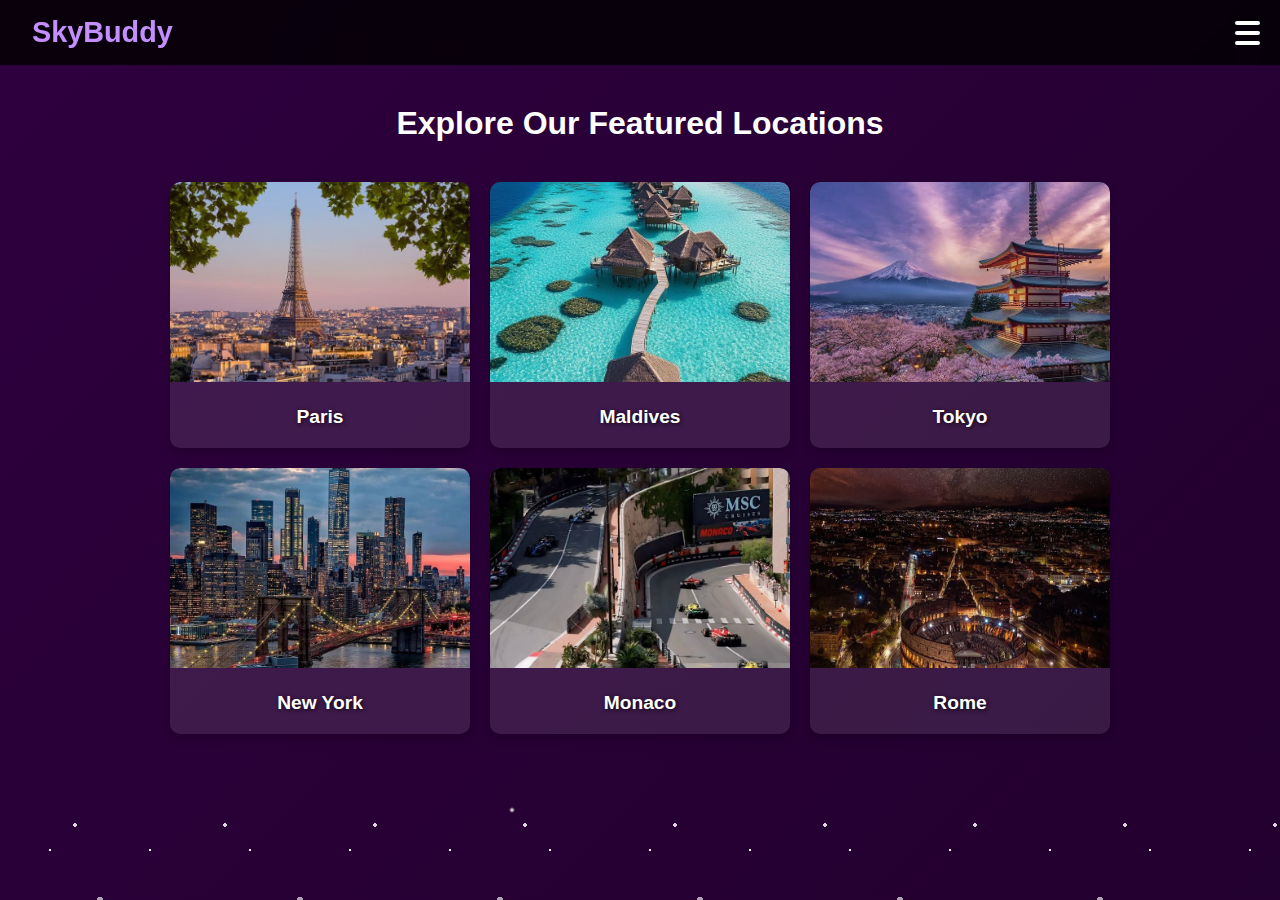
<file: locations.html>
<!DOCTYPE html>
<html lang="en">
<head>
  <meta charset="UTF-8">
  <meta name="viewport" content="width=device-width, initial-scale=1.0">
  <title>Locations</title>
  <link rel="stylesheet" href="css/style.css">
</head>
<body>
  <header>
    <nav class="navbar">
      <h1>SkyBuddy</h1>
      <div class="menu-toggle" id="menuToggle">
        <div class="bar"></div>
        <div class="bar"></div>
        <div class="bar"></div>
      </div>
      <ul class="nav-links" id="navLinks">
        <li><a href="index.html">Home</a></li>
        <li><a href="about.html">About</a></li>
        <li><a href="applications.html">Applications</a></li>
        <li><a href="testimonials.html">Testimonials</a></li>
        <li><a href="locations.html">Locations</a></li>
      </ul>
    </nav>
  </header>
  <div class="comet"></div>
  <div class="comet"></div>
  <div class="comet"></div>
  <div class="stars"></div>
  <main>
    <section class="locations">
        <h2>Explore Our Featured Locations</h2>
        <div class="location-grid">
          <!-- Paris -->
          <div class="location-card" data-title="Paris" data-description="Paris, the capital of France, is one of the world’s most iconic tourist destinations. Known as the City of Light, it offers a perfect blend of history, art, fashion, and cuisine.">
            <img src="images/paris.jpeg" alt="Paris">
            <h3>Paris</h3>
            <div class="description-box">
              Paris, the capital of France, is one of the world’s most iconic tourist destinations. Known as the City of Light, it offers a perfect blend of history, art, fashion, and cuisine.
            </div>
          </div>
      
          <!-- Maldives -->
          <div class="location-card" data-title="Maldives" data-description="The Maldives is a tropical paradise in the Indian Ocean, famous for its crystal-clear waters, white-sand beaches, and luxurious overwater resorts.">
            <img src="images/maldives.jpeg" alt="Maldives">
            <h3>Maldives</h3>
            <div class="description-box">
              The Maldives is a tropical paradise in the Indian Ocean, famous for its crystal-clear waters, white-sand beaches, and luxurious overwater resorts.
            </div>
          </div>
      
          <!-- Tokyo -->
          <div class="location-card" data-title="Tokyo" data-description="Tokyo, the capital of Japan, is a vibrant mix of traditional culture and futuristic innovation.">
            <img src="images/tokyo.jpeg" alt="Tokyo">
            <h3>Tokyo</h3>
            <div class="description-box">
              Tokyo, the capital of Japan, is a vibrant mix of traditional culture and futuristic innovation.
            </div>
          </div>
      
          <!-- New York -->
          <div class="location-card" data-title="New York" data-description="New York City, often called The Big Apple, is a fast-paced, iconic metropolis known for its towering skyline, diverse culture, and world-famous landmarks.">
            <img src="images/newyork.jpeg" alt="New York">
            <h3>New York</h3>
            <div class="description-box">
              New York City, often called The Big Apple, is a fast-paced, iconic metropolis known for its towering skyline, diverse culture, and world-famous landmarks.
            </div>
          </div>
      
          <!-- Monaco -->
          <div class="location-card" data-title="Monaco" data-description="Monaco is a glamorous and luxurious destination on the French Riviera, known for its upscale casinos, yacht-filled harbor, and the prestigious Monaco Grand Prix.">
            <img src="images/monaco.jpeg" alt="Monaco">
            <h3>Monaco</h3>
            <div class="description-box">
              Monaco is a glamorous and luxurious destination on the French Riviera, known for its upscale casinos, yacht-filled harbor, and the prestigious Monaco Grand Prix.
            </div>
          </div>
      
          <!-- Rome -->
          <div class="location-card" data-title="Rome" data-description="Rome, the capital of Italy, is a city steeped in history, art, and culture. Known as the Eternal City, it offers iconic landmarks like the Colosseum, Roman Forum, Trevi Fountain, and the Pantheon.">
            <img src="images/rome.jpeg" alt="Rome">
            <h3>Rome</h3>
            <div class="description-box">
              Rome, the capital of Italy, is a city steeped in history, art, and culture. Known as the Eternal City, it offers iconic landmarks like the Colosseum, Roman Forum, Trevi Fountain, and the Pantheon.
            </div>
          </div>
        </div>
      </section>
    <section class="location-details" id="locationDetails">
      <button onclick="closeDetails()">Close</button>
      <div id="detailsContent"></div>
    </section>
  </main>
  <script src="js/script.js"></script> <!-- Link to JavaScript -->
</body>
</html>
</file>
<file: css/style.css>
/* General Reset */
html {
  scroll-behavior: smooth;
}
*{ margin: 0; padding: 0; box-sizing: border-box; font-family: 'Segoe UI', sans-serif; }


body { background: linear-gradient(135deg, #2e003e, #000000); color: white; min-height: 100vh; position: relative; padding-bottom: 50px; transition: background 0.3s ease; }
body.dark {
    background: linear-gradient(135deg, #000000, #1a1a1a);
    color: #cfcfcf;
  }
  
.navbar { display: flex; justify-content: space-between; align-items: center; background-color: rgba(0, 0, 0, 0.6); padding: 1rem 2rem; position: sticky; top: 0; z-index: 1000;position: relative; }
.navbar.dark {
    background-color: rgba(0, 0, 0, 0.8);
  }
.navbar h1 { color: #c38fff; font-size: 1.8rem; }

.nav-links { list-style: none; display: none; margin: 0;padding: 0;}

.nav-links li { margin: 10px 0; }

.nav-links a { text-decoration: none; color: #fff; font-weight: bold; transition: color 0.3s ease;border-bottom: 0.3s ease; }
.nav-links a.active-link {
    color: #c38fff; 
    font-weight: bold;
    border-bottom: 2px solid #c38fff;
  }
.nav-links a:hover { color: #c38fff; }

.menu-toggle { display: flex; flex-direction: column; cursor: pointer;position: absolute;
    top: 50%;
    right: 20px;
    transform: translateY(-50%); 
    z-index: 1000; }

.menu-toggle .bar { height: 4px; width: 25px; background-color: white; margin: 3px 0; border-radius: 5px; }

.nav-links.active { display: block; position: absolute; top: 100%; left: 0;
    width: 100%;
    background: rgba(0, 0, 0, 0.9);
    padding: 1rem 0;
    border-radius: 0 0 10px 10px;
    z-index: 1000;
    text-align: center;}
#darkModeToggle { background: #c38fff; border: none; padding: 0.5rem 1rem; color: black; font-weight: bold; cursor: pointer; border-radius: 5px;margin-right: 60px;transition: background 0.3s ease, color 0.3s ease; }
#darkModeToggle.dark {
    background: #ffffff;
    color: black;
  }

.hero { text-align: center; padding: 4rem 1rem; }

.features { display: flex; justify-content: space-around; flex-wrap: wrap; gap: 1.5rem; padding: 2rem; }

.feature-box { background-color: rgba(255, 255, 255, 0.1); padding: 1.5rem; border-radius: 10px; width: 250px; text-align: center; transition: transform 0.3s; }

.feature-box:hover { transform: translateY(-10px); }

form { max-width: 500px; margin: auto; display: flex; flex-direction: column; gap: 1rem; padding: 2rem; background-color: rgba(255, 255, 255, 0.1); border-radius: 10px; }

input, textarea, button { padding: 0.8rem; border-radius: 5px; border: none; font-size: 1rem; }

button { background-color: #c38fff; color: black; cursor: pointer; }

.testimonials { padding: 2rem; display: flex; flex-direction: column; gap: 1.5rem; max-width: 800px; margin: auto; }

.testimonial { background-color: rgba(255, 255, 255, 0.1); padding: 1.5rem; border-radius: 10px; font-style: italic; }

footer { position: absolute; bottom: 0; width: 100%; text-align: center; padding: 1rem; background: rgba(0, 0, 0, 0.5); }

.social-icons { margin-top: 1rem; display: flex; gap: 1.2rem; justify-content: center; }

.social-icons a { color: white; font-size: 1.5rem; transition: color 0.3s ease; }

.social-icons a:hover { color: #c38fff; }

#character { position: absolute; width: 60px; height: 60px; background: url('../images/penguin.gif') no-repeat center center / contain; pointer-events: none; z-index: 9999; }
.hero h2 {
    font-size: 2.5rem;
    animation: fadeInUp 1s ease-in-out;
  }
  
  .hero p {
    font-size: 1.2rem;
    margin-top: 1rem;
    animation: fadeInUp 1.5s ease-in-out;
  }
  
  @keyframes fadeInUp {
    from {
      opacity: 0;
      transform: translateY(20px);
    }
    to {
      opacity: 1;
      transform: translateY(0);
    }
  }
  body {
    background: linear-gradient(135deg, #2e003e, #000000);
    background-size: 400% 400%;
    animation: gradientAnimation 10s ease infinite;
    transition: background-color 0.5s ease, color 0.5s ease;
  }
  
  @keyframes gradientAnimation {
    0% {
      background-position: 0% 50%;
    }
    50% {
      background-position: 100% 50%;
    }
    100% {
      background-position: 0% 50%;
    }
  }
  .feature-box {
    opacity: 0;
    transform: translateY(20px);
    transition: opacity 0.5s ease, transform 0.5s ease;
  }
  
  .feature-box.animate {
    opacity: 1;
    transform: translateY(0);
  }
  .navbar {
    background-color: rgba(0, 0, 0, 0.8);
    backdrop-filter: blur(10px);
  }
  
  .nav-links a {
    text-decoration: none;
    color: #fff;
    font-weight: bold;
    transition: color 0.3s ease, border-bottom 0.3s ease;
  }
  
  .nav-links a:hover {
    color: #c38fff;
    border-bottom: 2px solid #c38fff;
  }
  #darkModeToggle {
    background: #c38fff;
    border: none;
    padding: 0.5rem 1rem;
    color: black;
    font-weight: bold;
    cursor: pointer;
    border-radius: 5px;
    transition: transform 0.2s ease, background 0.3s ease;
  }
  
  #darkModeToggle:hover {
    transform: scale(1.1);
    background: #ffffff;
    color: #c38fff;
  }
/* Starry Background */
body::before {
    content: '';
    position: absolute;
    top: 0;
    left: 0;
    width: 100%;
    height: 100%;
    background: radial-gradient(3px 3px at 10% 20%, #ffffff, transparent),
                radial-gradient(3px 3px at 30% 40%, #ffffff, transparent),
                radial-gradient(3px 3px at 50% 60%, #ffffff, transparent),
                radial-gradient(2px 2px at 70% 80%, #ffffff, transparent),
                radial-gradient(2px 2px at 90% 10%, #ffffff, transparent),
                radial-gradient(2px 2px at 20% 70%, #ffffff, transparent),
                radial-gradient(3px 3px at 80% 50%, #ffffff, transparent),
                radial-gradient(3px 3px at 40% 90%, #ffffff, transparent),
                radial-gradient(2px 2px at 60% 30%, #ffffff, transparent),
                radial-gradient(3px 3px at 75% 25%, #ffffff, transparent);
    z-index: -1;
    pointer-events: none;
    animation: twinkling 3s infinite;
  }
  @keyframes twinkling {
    0%, 100% {
      opacity: 1;
    }
    50% {
      opacity: 0.7;
    }
  }
  /* Glow Effect for Stars */
body::after {
    content: '';
    position: fixed;
    top: 0;
    left: 0;
    width: 100%;
    height: 100%;
    background: radial-gradient(2px 2px at 10% 20%, rgba(255, 255, 255, 1), transparent),
                radial-gradient(2px 2px at 30% 40%, rgba(255, 255, 255, 1), transparent),
                radial-gradient(2px 2px at 50% 60%, rgba(255, 255, 255, 1), transparent),
                radial-gradient(2px 2px at 70% 80%, rgba(255, 255, 255, 1), transparent),
                radial-gradient(2px 2px at 90% 10%, rgba(255, 255, 255, 1), transparent),
                radial-gradient(2px 2px at 20% 70%, rgba(255, 255, 255, 1), transparent),
                radial-gradient(2px 2px at 80% 50%, rgba(255, 255, 255, 1), transparent),
                radial-gradient(2px 2px at 40% 90%, rgba(255, 255, 255, 1), transparent),
                radial-gradient(2px 2px at 60% 30%, rgba(255, 255, 255, 1), transparent),
                radial-gradient(2px 2px at 75% 25%, rgba(255, 255, 255, 1), transparent);
    z-index: -1;
    pointer-events: none;
    animation: twinkling 3s infinite linear, glow 5s infinite alternate;
  }
  
  @keyframes glow {
    0% {
      filter: brightness(1);
    }
    100% {
      filter: brightness(1.5);
    }
  }

/* Shooting Stars */
body::after {
    content: '';
    position: absolute;
    top: 0;
    left: 0;
    width: 100%;
    height: 100%;
    background: transparent;
    z-index: -1;
    pointer-events: none;
    animation: shootingStars 5s linear infinite;
  }
  
  @keyframes shootingStars {
    0% {
      background: radial-gradient(2px 2px at 90% 10%, #ffffff, transparent);
    }
    50% {
      background: radial-gradient(2px 2px at 50% 50%, #ffffff, transparent);
    }
    100% {
      background: radial-gradient(2px 2px at 10% 90%, #ffffff, transparent);
    }
  }
  .hero h2 {
    font-size: 2.5rem;
    color: #c38fff;
    text-shadow: 0 0 10px #c38fff, 0 0 20px #c38fff, 0 0 30px #c38fff;
    animation: glow 2s infinite alternate;
  }
  
  @keyframes glow {
    0% {
      text-shadow: 0 0 10px #c38fff, 0 0 20px #c38fff, 0 0 30px #c38fff;
    }
    100% {
      text-shadow: 0 0 20px #c38fff, 0 0 30px #c38fff, 0 0 40px #c38fff;
    }
  }
  .feature-box {
    background-color: rgba(255, 255, 255, 0.1);
    padding: 1.5rem;
    border-radius: 10px;
    width: 250px;
    text-align: center;
    transition: transform 0.3s ease, box-shadow 0.3s ease;
    animation: float 3s ease-in-out infinite;
  }
  
  @keyframes float {
    0%, 100% {
      transform: translateY(0);
    }
    50% {
      transform: translateY(-10px);
    }
  }
    .feature-box:hover {
        transform: translateY(-10px);
        box-shadow: 0 0 20px rgba(195, 143, 255, 0.5);
    }
    button {
        background-color: #c38fff;
        color: black;
        cursor: pointer;
        border: none;
        padding: 0.8rem 1.5rem;
        border-radius: 5px;
        transition: box-shadow 0.3s ease, transform 0.3s ease;
      }
      
      button:hover {
        transform: scale(1.1);
        box-shadow: 0 0 15px #c38fff, 0 0 30px #c38fff;
      }
        form {
            max-width: 500px;
            margin: auto;
            display: flex;
            flex-direction: column;
            gap: 1rem;
            padding: 2rem;
            background-color: rgba(255, 255, 255, 0.1);
            border-radius: 10px;
            box-shadow: 0 0 20px rgba(195, 143, 255, 0.5);
        }
        body {
            background: linear-gradient(135deg, #2e003e, #000000);
            background-size: 400% 400%;
            animation: gradientAnimation 10s ease infinite;
            overflow-x: hidden;
          }
          
          body::before {
            position: fixed; /* Change to fixed for parallax effect */
            animation: twinkling 3s infinite linear, parallax 10s infinite linear;
          }
          
          @keyframes parallax {
            0% {
              transform: translateY(0);
            }
            100% {
              transform: translateY(-50px);
            }
          }
/* Starburst Effect */
.starburst {
    position: absolute;
    width: 50px;
    height: 50px;
    background: radial-gradient(circle, #ffffff, transparent);
    border-radius: 50%;
    pointer-events: none;
    animation: starburst 1s ease-out;
  }
  
  @keyframes starburst {
    0% {
      transform: scale(0);
      opacity: 1;
    }
    100% {
      transform: scale(3);
      opacity: 0;
    }
  }
/* Comet Animation */
.comet {
    position: absolute;
    top: -50px;
    left: -50px;
    width: 4px !important;
    height: 150px !important;
    background:  linear-gradient(90deg, rgba(255, 255, 255, 0.8), rgba(255, 255, 255, 0)) !important;
    border-radius: 50%;
    box-shadow: 0 0 15px rgba(255, 255, 255, 0.8);
    opacity: 0;
    animation: comet 6s linear infinite;
  }
  @keyframes comet {
    0% {
      opacity: 1;
      transform: translate(-50px, -50px) rotate(45deg);
    }
    50% {
      opacity: 1;
      transform: translate(100vw, 100vh) rotate(45deg);
    }
    100% {
      opacity: 0;
      transform: translate(100vw, 100vh) rotate(45deg);
    }
 
  }
  .comet:nth-child(1) {
    width: 4px !important;
    height: 150px !important;
    background: linear-gradient(90deg, rgba(255, 255, 255, 0.8), rgba(255, 255, 255, 0)) !important;
    animation: comet 6s linear infinite !important;
  }

    .comet:nth-child(1) {
        animation-delay: 0s;
    }
    .comet:nth-child(2) {
        animation-delay: 3s;
        width: 4px; /* Ensure consistent width */
        height: 150px; /* Ensure consistent height */
        background: linear-gradient(90deg, rgba(255, 255, 255, 0.8), rgba(255, 255, 255, 0)); /* Glowing streak */
    }
    .comet:nth-child(3) {
        animation-delay: 6s;
    }
/* Testimonials Section */
.testimonials {
    background: linear-gradient(135deg, rgba(46, 0, 62, 0.8), rgba(0, 0, 0, 0.8)); /* Purple gradient */
    padding: 40px 20px;
    border-radius: 10px; /* Rounded corners for the section */
    box-shadow: 0 4px 15px rgba(0, 0, 0, 0.3); /* Add a shadow for depth */
    max-width: 1200px;
    margin: 20px auto; /* Center the section */
    display: flex;
    flex-wrap: wrap; /* Allow testimonials to wrap on smaller screens */
    gap: 20px; /* Add spacing between testimonials */
    justify-content: center; /* Center testimonials horizontally */
  }
  .testimonials-slider {
    position: relative;
    max-width: 800px;
    margin: auto;
    overflow: hidden; /* Hide overflowing slides */
    border-radius: 10px;
  }
  
  .slider {
    display: flex;
    transition: transform 0.5s ease-in-out; /* Smooth slide transition */
  }
  .testimonial {
    flex: 0 0 100%; /* Each slide takes up 100% of the container */
    max-width: 100%;
    background-color: rgba(255, 255, 255, 0.1); /* Subtle background for each box */
    padding: 20px;
    border-radius: 10px;
    box-shadow: 0 4px 10px rgba(0, 0, 0, 0.2); /* Add depth */
    text-align: left;
    color: #fff; /* Ensure readability */
  }
  
  .testimonial:nth-child(1) {
    animation-delay: 0.2s;
  }
  
  .testimonial:nth-child(2) {
    animation-delay: 0.4s;
  }
  
  .testimonial:nth-child(3) {
    animation-delay: 0.6s;
  }
  
  .testimonial:hover {
    transform: scale(1.05); /* Slight zoom on hover */
    box-shadow: 0 6px 15px rgba(0, 0, 0, 0.3); /* Enhance shadow on hover */
  }
  
  .testimonial p {
    font-size: 1rem;
    line-height: 1.6;
    color: #fff; /* Ensure readability */
  }
  
  .testimonial strong {
    display: block;
    margin-top: 10px;
    font-size: 1.1rem;
    color: #c38fff; /* Highlight the name */
    text-shadow: 0 0 10px #c38fff, 0 0 20px #c38fff;
    transition: text-shadow 0.3s ease;
  }
  
  .testimonial strong:hover {
    text-shadow: 0 0 20px #fff, 0 0 30px #fff;}
  .testimonials-title {
    text-align: center;
    font-size: 2rem;
    color: #fff;
    margin-bottom: 10px;
  }
  
  .testimonials-description {
    text-align: center;
    font-size: 1.2rem;
    color: #ddd;
    margin-bottom: 30px;
  }
  
  /* Fade-in Animation */
  @keyframes fadeIn {
    to {
      opacity: 1;
      transform: translateY(0);
    }
  }
  
  /* Responsive Design */
  @media (max-width: 768px) {
    .testimonial {
      flex: 1 1 calc(50% - 20px); /* Two testimonials per row on smaller screens */
    }
  }
  
  @media (max-width: 480px) {
    .testimonial {
      flex: 1 1 100%; /* One testimonial per row on very small screens */
    }
  }
  /* Navigation Buttons */
button.prev, button.next {
    position: absolute;
    top: 50%;
    transform: translateY(-50%);
    background-color: rgba(0, 0, 0, 0.5);
    color: #fff;
    border: none;
    padding: 10px 20px;
    cursor: pointer;
    border-radius: 5px;
    z-index: 10;
  }
  
  button.prev {
    left: 10px;
  }
  
  button.next {
    right: 10px;
  }
  
  button.prev:hover, button.next:hover {
    background-color: #c38fff;
    color: #000;
  }
  .locations {
    background: linear-gradient(135deg, #2e003e, #000000);
    background-size: 400% 400%;
    animation: gradientMove 10s ease infinite;
    padding: 40px 20px;
    text-align: center;
  }
  @keyframes gradientMove {
    0% {
      background-position: 0% 50%;
    }
    50% {
      background-position: 100% 50%;
    }
    100% {
      background-position: 0% 50%;
    }
  } 
  .locations h2 {
    font-size: 2rem;
    margin-bottom: 20px;
    color: #fff;
  }
  
  .location-grid {
    display: flex;
    flex-wrap: wrap;
    gap: 20px;
    justify-content: center;
  }
  
  .location-card {
    position: relative;
    background-color: rgba(255, 255, 255, 0.1);
    border-radius: 10px;
    box-shadow: 0 4px 10px rgba(0, 0, 0, 0.2);
    overflow: hidden;
    cursor: pointer;
    transition: transform 0.3s ease, box-shadow 0.3s ease;
    width: 300px;
    text-align: center;
    transform: translateY(20px);
    animation: fadeIn 0.5s ease forwards;
  }
  
  .location-card img {
    width: 100%;
    height: 200px;
    object-fit: cover;
    border-radius: 10px 10px 0 0
  }
  
  .location-card h3 {
    padding: 10px;
    margin: 10px 0;
    font-size: 1.2rem;
    color: #ffffff;
    text-shadow: 1px 1px 4px rgba(0, 0, 0, 0.8); /* Add a shadow for better visibility */
    font-weight: bold;
  }
  
  .location-card:hover {
    transform: scale(1.05);
    box-shadow: 0 6px 15px rgba(0, 0, 0, 0.3);
  }
  
  .location-details {
    display: none;
    position: fixed;
    top: 0;
    left: 0;
    width: 100%;
    height: 100%;
    background: rgba(0, 0, 0, 0.9);
    color: #fff;
    padding: 20px;
    overflow-y: auto;
    z-index: 1000;
    transition: transform 0.5s ease;
  }
  .location-details.active {
    display: block;
    transform: translateY(0);
  }
  .location-details button {
    background: #c38fff;
    color: #000;
    border: none;
    padding: 10px 20px;
    border-radius: 5px;
    cursor: pointer;
    margin-bottom: 20px;
    transition: transform 0.3s ease, background-color 0.3s ease, color 0.3s ease;
  
  }
  
  .location-details button:hover {
    transform: scale(1.1);
    background: #fff;
    color: #c38fff;
  }
  
  .description-box {
    position: absolute;
    bottom: -100%; /* Initially hidden */
    left: 0;
    width: 100%;
    background: rgba(0, 0, 0, 0.8);
    color: #fff;
    padding: 20px;
    text-align: center;
    font-size: 1rem;
    line-height: 1.5;
    transition: bottom 0.3s ease; /* Smooth animation */
  }
  .location-card:hover .description-box {
    bottom: 0; /* Slide up on hover */
  }

 /* Starry Background */
.stars {
  position: absolute;
  top: 0;
  left: 0;
  width: 100%;
  height: 100%;
  background: transparent;
  z-index: -1; /* Place behind other elements */
  overflow: hidden;
}

.stars::before,
.stars::after {
  content: '';
  position: absolute;
  width: 200%;
  height: 200%;
  background: radial-gradient(circle, rgba(255, 255, 255, 0.8) 1px, transparent 1px),
              radial-gradient(circle, rgba(255, 255, 255, 0.6) 2px, transparent 2px),
              radial-gradient(circle, rgba(255, 255, 255, 0.4) 3px, transparent 3px);
  background-size: 100px 100px, 150px 150px, 200px 200px; /* Different sizes for randomness */
  animation: twinkle 10s infinite, moveStars 30s linear infinite;
}

.stars::before {
  animation-delay: 0s, 0s;
}

.stars::after {
  animation-delay: 5s, 15s; /* Offset animation for more randomness */
}

@keyframes twinkle {
  0%, 100% {
    opacity: 0.8;
  }
  50% {
    opacity: 0.4;
  }
}

@keyframes moveStars {
  0% {
    transform: translate(0, 0);
  }
  100% {
    transform: translate(-50px, -50px); /* Slight movement for dynamic effect */
  }
}

.founder-box {
  background-color: rgba(255, 255, 255, 0.05);
  border-left: 4px solid #c38fff;
  padding: 20px;
  margin: 3rem 0;
  display: flex;
  align-items: center;
  border-radius: 15px;
  box-shadow: 0 4px 20px rgba(195, 143, 255, 0.2);
  gap: 20px;
}

.founder-box img {
  width: 100px;
  height: 100px;
  border-radius: 50%;
  object-fit: cover;
  border: 3px solid #c38fff;
  box-shadow: 0 0 15px #c38fff;
}

.why-choose {
  padding: 3rem 2rem;
  background: rgba(0,0,0,0.5);
  border-top: 1px solid #444;
  text-align: center;
}
.why-choose h2 {
  font-size: 2rem;
  color: #fff;
  margin-bottom: 1rem;
}
.why-choose ul {
  list-style: none;
  padding: 0;
  max-width: 500px;
  margin: auto;
}
.why-choose li {
  margin: 0.5rem 0;
  font-size: 1.1rem;
  color: #cfcfcf;
}

.cta-banner {
  background: linear-gradient(135deg, #c38fff, #9b5de5);
  color: black;
  text-align: center;
  padding: 3rem 2rem;
  border-radius: 10px;
  margin: 2rem auto;
}
.cta-banner h2 {
  font-size: 2rem;
}
.cta-banner p {
  font-size: 1.2rem;
  margin: 1rem 0;
}
.cta-button {
  padding: 0.8rem 1.5rem;
  background: black;
  color: white;
  border-radius: 5px;
  text-decoration: none;
  font-weight: bold;
  transition: background 0.3s ease;
}
.cta-button:hover {
  background: white;
  color: #c38fff;
}
</file>
